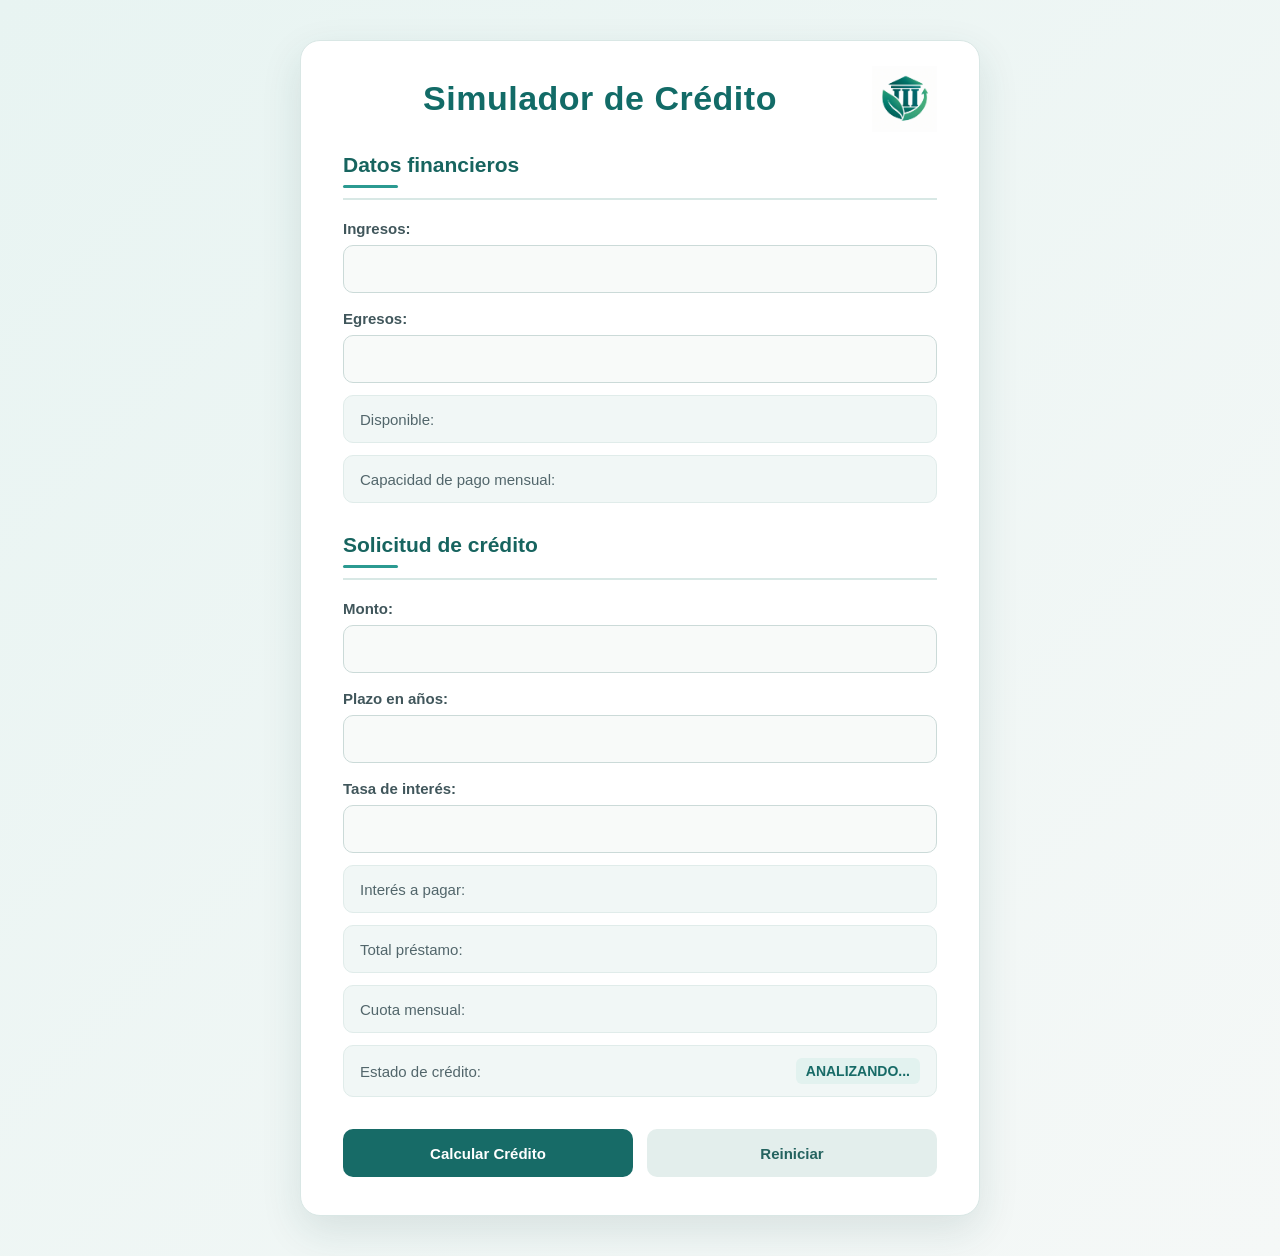
<file: index.html>
<!DOCTYPE html>
<html lang="es">
<head>
    <meta charset="UTF-8">
    <meta name="viewport" content="width=device-width, initial-scale=1.0">
    <title>Simulador de Crédito</title>
    <link rel="stylesheet" href="simulador.css">
    <script src="funciones.js"></script>
    <script src="simulador.js"></script>
</head>
<body>

    <div class="container">
        <h1>
            Simulador de Crédito
            <img src="logo.png" alt="Logo de la entidad financiera">
        </h1>

        <h2>Datos financieros</h2>
        <label for="txtIngresos">Ingresos:</label>
        <input type="text" id="txtIngresos" onblur="validarInput(this)">
        <span id="errorTxtIngresos" class="mensaje-error"></span>

        <label for="txtEgresos">Egresos:</label>
        <input type="text" id="txtEgresos" onblur="validarInput(this)">
        <span id="errorTxtEgresos" class="mensaje-error"></span>

        <p>Disponible: <span id="spnDisponible"></span></p>
        <p>Capacidad de pago mensual: <span id="spnCapacidadPago"></span></p>

        <h2>Solicitud de crédito</h2>
        <label for="txtMonto">Monto:</label>
        <input type="text" id="txtMonto" onblur="validarInput(this)">
        <span id="errorTxtMonto" class="mensaje-error"></span>

        <label for="txtPlazo">Plazo en años:</label>
        <input type="text" id="txtPlazo" onblur="validarInput(this)">
        <span id="errorTxtPlazo" class="mensaje-error"></span>

        <label for="txtTasaInteres">Tasa de interés:</label>
        <input type="text" id="txtTasaInteres" onblur="validarInput(this)">
        <span id="errorTxtTasaInteres" class="mensaje-error"></span>

        <p>Interés a pagar: <span id="spnInteresPagar"></span></p>
        <p>Total préstamo: <span id="spnTotalPrestamo"></span></p>
        <p>Cuota mensual: <span id="spnCuotaMensual"></span></p>
        <p>Estado de crédito: <span id="spnEstadoCredito">ANALIZANDO...</span></p>

        <div class="buttons">
            <button id="btnCalcularCredito" onclick="calcular();">Calcular Crédito</button>
            <button id="btnReiniciar">Reiniciar</button>
        </div>
    </div>

</body>
</html>
</file>
<file: simulador.css>
/* =========================================
   SIMULADOR DE CRÉDITO
   ESTILO GENERAL
   ========================================= */

* {
    box-sizing: border-box;
}

body {
    margin: 0;
    padding: 40px 20px;

    min-height: 100vh;

    font-family: Arial, sans-serif;

    background:
        linear-gradient(
            135deg,
            #e8f4f2,
            #f5f8f7
        );

    color: #263b40;
}


/* =========================================
   CONTENEDOR PRINCIPAL
   ========================================= */

.container {
    width: 100%;
    max-width: 680px;

    margin: 0 auto;
    padding: 38px 42px;

    background-color: #ffffff;

    border-radius: 20px;

    border: 1px solid #d9e7e5;

    box-shadow:
        0 15px 40px rgba(23, 76, 72, 0.12);
}


/* =========================================
   TITULO PRINCIPAL
   ========================================= */

h1 {
    position: relative;

    margin: 0 0 35px;

    padding-right: 80px;

    text-align: center;

    color: #126b67;

    font-size: 34px;

    font-weight: bold;

    letter-spacing: 0.5px;
}


/* Logo */

h1 img {
    position: absolute;

    right: 0;
    top: 50%;

    width: 65px;
    height: 65px;

    object-fit: contain;

    transform: translateY(-50%);
}


/* =========================================
   TITULOS DE LAS SECCIONES
   ========================================= */

h2 {
    margin-top: 30px;
    margin-bottom: 20px;

    padding-bottom: 10px;

    color: #17645f;

    font-size: 21px;

    border-bottom: 2px solid #d8e8e5;

    position: relative;
}


/* Pequeño detalle decorativo */

h2::after {
    content: "";

    display: block;

    width: 55px;
    height: 3px;

    margin-top: 8px;

    background-color: #2b9a91;

    border-radius: 5px;
}


/* =========================================
   ETIQUETAS
   ========================================= */

label {
    display: block;

    margin-top: 17px;
    margin-bottom: 8px;

    color: #40565b;

    font-size: 15px;

    font-weight: bold;
}


/* =========================================
   CAMPOS DE TEXTO
   ========================================= */

input {
    display: block;

    width: 100%;

    height: 48px;

    padding: 0 14px;

    margin: 0;

    border: 1px solid #cbdad8;

    border-radius: 10px;

    outline: none;

    background-color: #f8faf9;

    color: #263b40;

    font-size: 16px;

    transition: all 0.2s ease;
}


/* Cuando el usuario selecciona un campo */

input:focus {
    background-color: #ffffff;

    border-color: #26958d;

    box-shadow:
        0 0 0 3px rgba(38, 149, 141, 0.13);
}


/* =========================================
   RESULTADOS
   ========================================= */

p {
    display: flex;

    justify-content: space-between;

    align-items: center;

    gap: 20px;

    min-height: 48px;

    margin: 12px 0;

    padding: 12px 16px;

    border-radius: 10px;

    background-color: #f1f7f6;

    border: 1px solid #e0ecea;

    color: #52666b;

    font-size: 15px;
}


/* Valores calculados */

span {
    font-weight: bold;

    color: #126b67;

    text-align: right;
}


/* =========================================
   ESTADO DEL CRÉDITO
   ========================================= */

/*
   Se mantiene el mismo id que ya tienes.
   Solo se le da más importancia visual.
*/

#spnEstadoCredito {
    padding: 5px 10px;

    border-radius: 6px;

    background-color: #e2f2ef;

    color: #176b67;

    font-size: 14px;
}


/* =========================================
   BOTONES
   ========================================= */

.buttons {
    display: flex;

    gap: 14px;

    margin-top: 32px;
}


button {
    flex: 1;

    min-height: 48px;

    padding: 12px 18px;

    border: none;

    border-radius: 10px;

    background-color: #176b67;

    color: white;

    font-size: 15px;

    font-weight: bold;

    cursor: pointer;

    transition: all 0.2s ease;
}


/* Botón principal */

#btnCalcularCredito {
    background-color: #176b67;
}


#btnCalcularCredito:hover {
    background-color: #105550;

    transform: translateY(-2px);

    box-shadow:
        0 5px 12px rgba(23, 107, 103, 0.20);
}


/* Botón reiniciar */

#btnReiniciar {
    background-color: #e3eeec;

    color: #24635f;
}


#btnReiniciar:hover {
    background-color: #d4e4e1;

    transform: translateY(-2px);
}


/* =========================================
   EFECTO AL PRESIONAR BOTONES
   ========================================= */

button:active {
    transform: translateY(0);
}

/* =========================================
   TABLET
   ========================================= */

@media (max-width: 700px) {

    body {
        padding: 25px 15px;
    }

    .container {
        max-width: 600px;
        padding: 30px;
    }

    h1 {
        padding-right: 65px;
        font-size: 30px;
    }

    h1 img {
        width: 50px;
        height: 50px;
    }
}


/* =========================================
   CELULARES
   ========================================= */

@media (max-width: 480px) {

    body {
        padding: 12px 10px;
    }


    .container {
        width: 100%;

        margin: 0;

        padding: 25px 18px;

        border-radius: 15px;
    }


    h1 {
        margin-bottom: 28px;

        font-size: 25px;
    }


    h2 {
        margin-top: 25px;

        font-size: 18px;
    }


    label {
        font-size: 14px;
    }


    input {
        height: 46px;

        font-size: 15px;
    }


    /* Resultados en columna */

    p {
        flex-direction: column;

        align-items: flex-start;

        gap: 5px;

        font-size: 14px;
    }


    span {
        text-align: left;
    }


    /* Botones uno debajo del otro */

    .buttons {
        flex-direction: column;

        gap: 10px;

        margin-top: 25px;
    }


    button {
        width: 100%;

        min-height: 46px;
    }

}

/* =========================================
   MENSAJES DE VALIDACION
   ========================================= */

.mensaje-error {
    display: block;

    margin-top: 5px;
    margin-bottom: 8px;

    color: red;

    font-size: 14px;

    font-style: italic;

    font-weight: normal;
}
</file>
